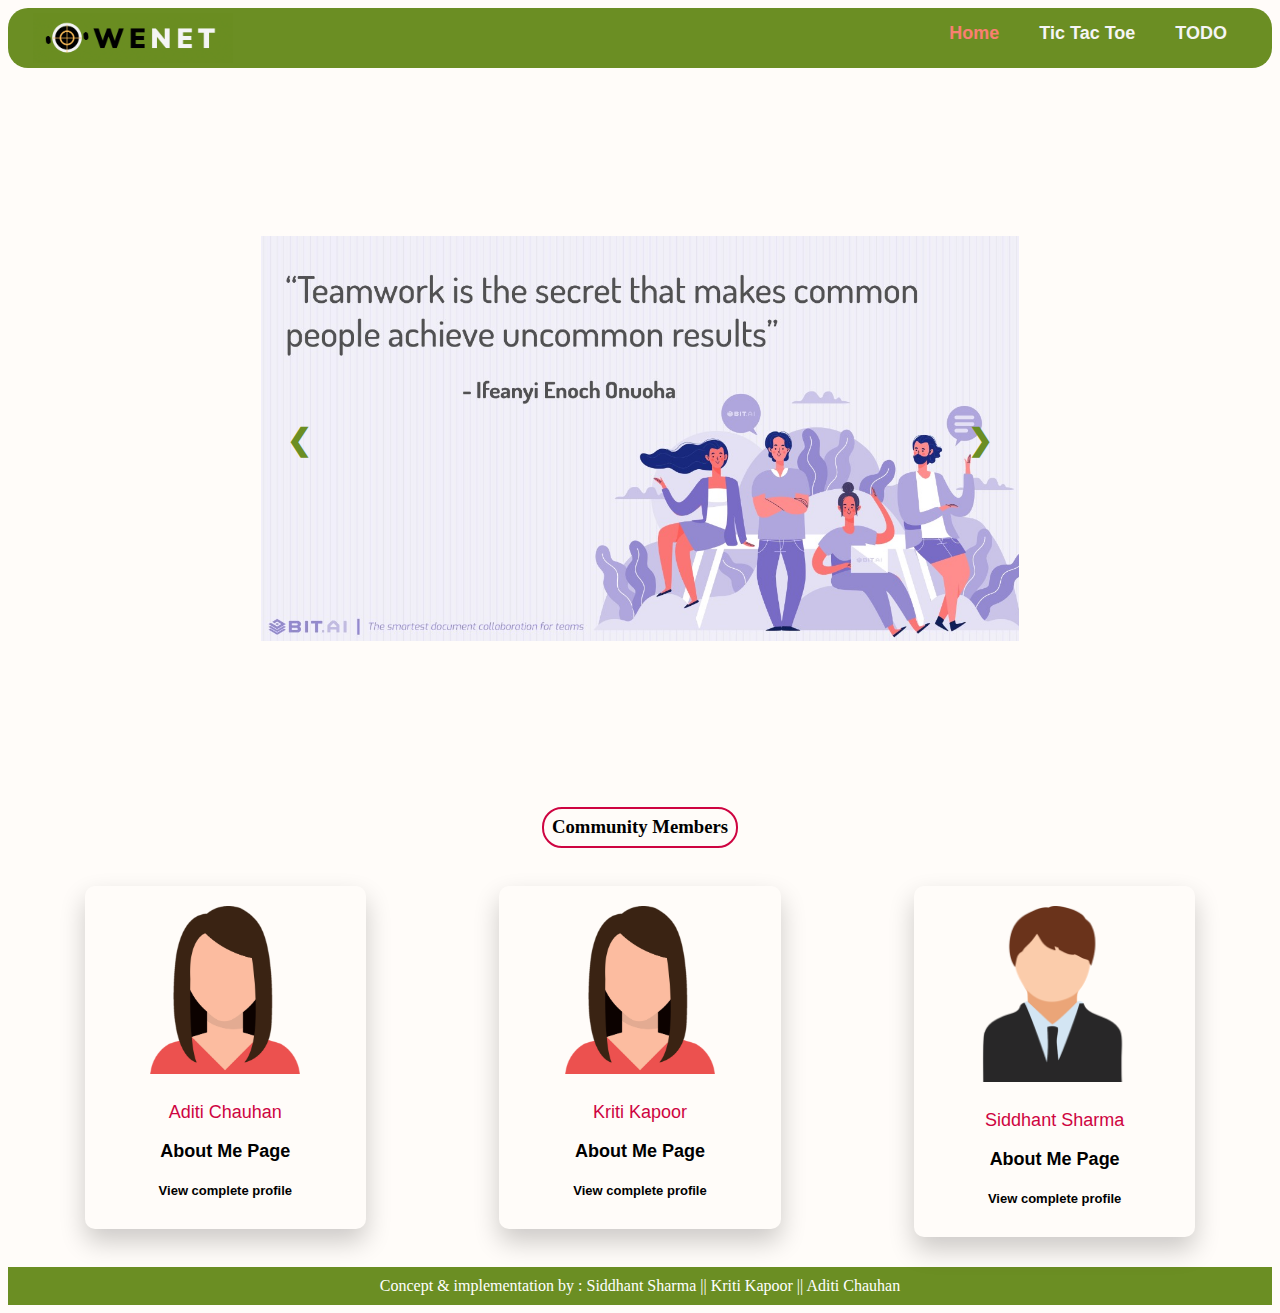
<file: index.html>
<!DOCTYPE html>
<html>
  <head>
    <title>Friends' Community</title>
    <link rel="stylesheet" href="style.css" />
  </head>
  <body onload="check()">
    <header>
      <nav class="navigation">
        <div class="logo">
          <img src="logo.gif" />
        </div>
        <div class="wPages">
          <ul>
            <li><a style="color: salmon" href="index.html">Home</a></li>
            <li><a href="events.html">Tic Tac Toe</a></li>
            <li><a href="game.html">TODO</a></li>
          </ul>
        </div>
      </nav>
      <div class="container">
        <div class="corousal">
          <div class="slide" id="p1"></div>
          <div class="slide" id="p2"></div>
          <div class="slide" id="p3"></div>
          <div class="slide" id="p4"></div>
          <div class="slide" id="p5"></div>
          <div class="slide" id="p6"></div>
          <div class="slide" id="p7"></div>
          <a class="prev" onclick="previousSlide(-1)">&#10094;</a>
          <a class="next" id="click1" onclick="nextSlide(1)">&#10095;</a>
        </div>
      </div>
      <script src="corousal.js"></script>
    </header>

    <main>
      <section class="teamHead">
        <h3>Community Members</h3>
      </section>
      <section class="team">
        <div class="member">
          <img src="pp_girl.png" />
          <p class="memName">Aditi Chauhan</p>
          <p class="prof">
            <a target="_blank" href="https://siddhant123456.github.io/myself/"
              >About Me Page</a
            >
          </p>
          <p>
            <a
              target="_blank"
              class="pLink"
              href="file:///D:/Development/Assignments/WebDev/Assignment_3/index.html"
              >View complete profile</a
            >
          </p>
        </div>
        <div class="member">
          <img src="pp_girl.png" />

          <p class="memName">Kriti Kapoor</p>
          <p class="prof">
            <a target="_blank" href="https://siddhant123456.github.io/myself/"
              >About Me Page</a
            >
          </p>
          <p>
            <a
              target="_blank"
              class="pLink"
              href="https://github.com/kritikapoor04"
              >View complete profile</a
            >
          </p>
        </div>
        <div class="member">
          <img src="pp_boy.png" />

          <p class="memName">Siddhant Sharma</p>
          <p class="prof">
            <a target="_blank" href="https://siddhant123456.github.io/myself/"
              >About Me Page</a
            >
          </p>
          <p>
            <a
              target="_blank"
              class="pLink"
              href="https://github.com/Siddhant123456"
              >View complete profile</a
            >
          </p>
        </div>
      </section>
    </main>
    <footer>
      Concept & implementation by : Siddhant Sharma || Kriti Kapoor || Aditi
      Chauhan
    </footer>
  </body>
</html>
</file>
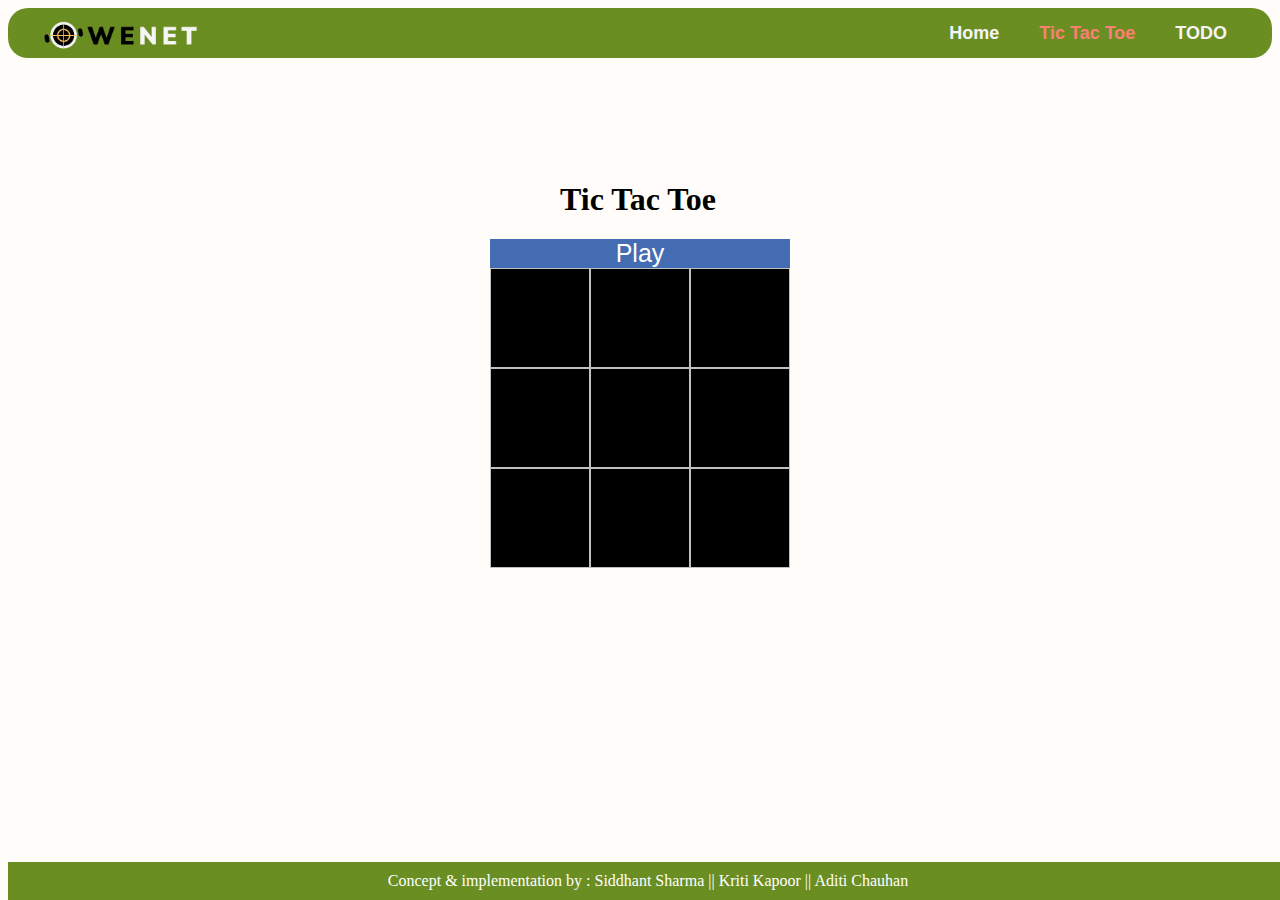
<file: events.html>
<!DOCTYPE html>
<html>
  <head>
    <title>Friends' Community</title>
    <link rel="stylesheet" href="eventStyle.css" />
  </head>
  <body>
    <header>
      <nav class="navigation">
        <div class="logo">
          <img src="logo.gif" />
        </div>
        <div class="wPages">
          <ul>
            <li><a href="index.html">Home</a></li>
            <li><a style="color: salmon" href="events.html">Tic Tac Toe</a></li>
            <li><a href="game.html">TODO</a></li>
          </ul>
        </div>
      </nav>
    </header>
    <main>
      <div class="container" id="main">
        <h1>Tic Tac Toe</h1>
        <span id="turn">Play</span>

        <div class="box" id="box1"></div>
        <div class="box" id="box2"></div>
        <div class="box" id="box3"></div>
        <div class="box" id="box4"></div>
        <div class="box" id="box5"></div>
        <div class="box" id="box6"></div>
        <div class="box" id="box7"></div>
        <div class="box" id="box8"></div>
        <div class="box" id="box9"></div>
      </div>

      <button id="btn1" onclick="replay()">Play Again</button>
    </main>
    <script src="games.js"></script>

    <footer>
      Concept & implementation by : Siddhant Sharma || Kriti Kapoor || Aditi
      Chauhan
    </footer>
  </body>
</html>
</file>
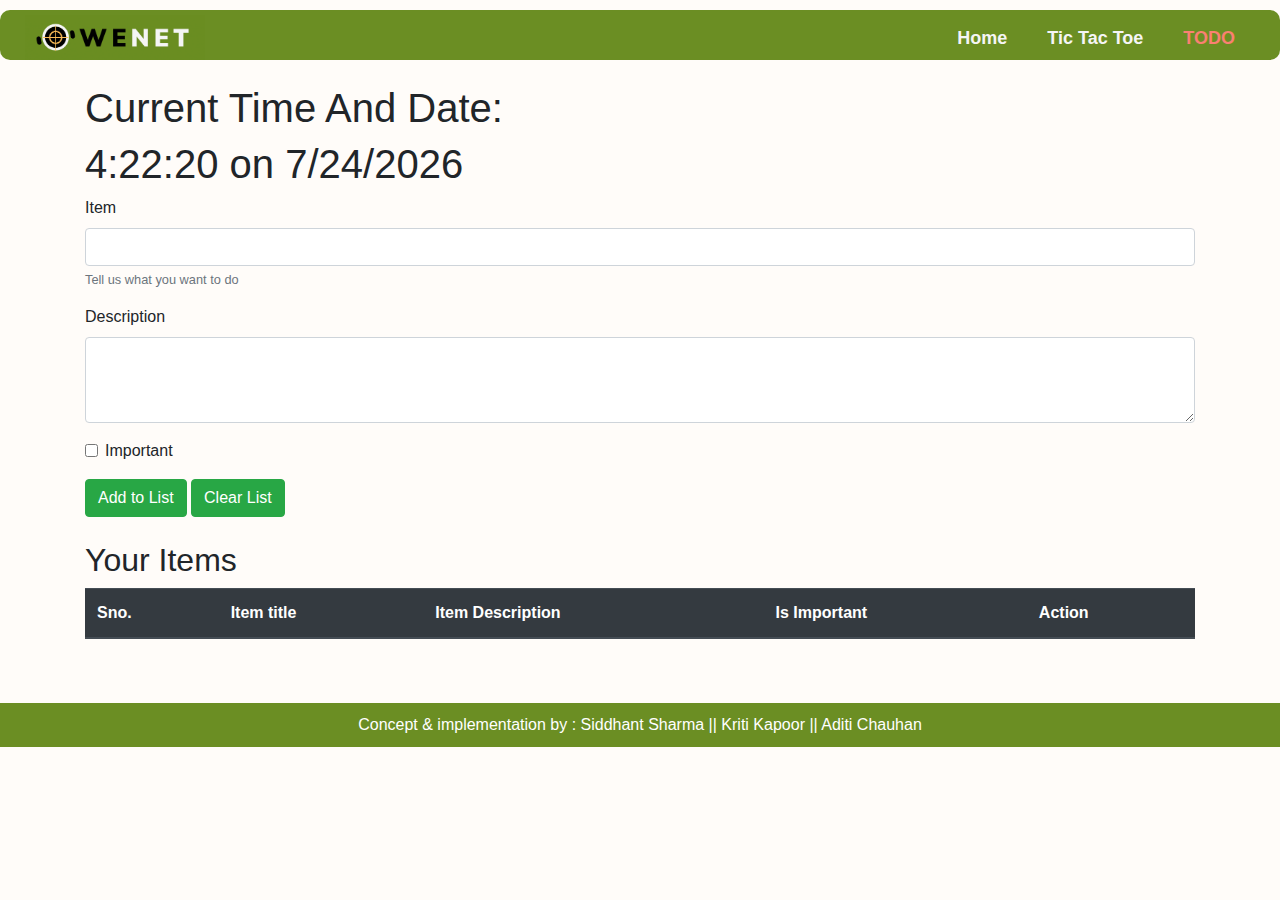
<file: game.html>
<!DOCTYPE html>
<html lang="en">
  <head>
    <meta charset="UTF-8" />
    <meta http-equiv="X-UA-Compatible" content="IE=edge" />
    <meta name="viewport" content="width=device-width, initial-scale=1.0" />
    <link
      rel="stylesheet"
      href="https://stackpath.bootstrapcdn.com/bootstrap/4.5.2/css/bootstrap.min.css"
      integrity="sha384-JcKb8q3iqJ61gNV9KGb8thSsNjpSL0n8PARn9HuZOnIxN0hoP+VmmDGMN5t9UJ0Z"
      crossorigin="anonymous"
    />

    <title>Todo list</title>
    <style>
      body {
        background-color: rgb(255, 252, 249);
      }

      .navigation {
        padding: 5px;
        background-color: #6b8e23;
        height: max-content;
        border-radius: 10px;
        height: 50px;
        display: flex;
        flex-wrap: nowrap;
        margin-top: 10px;
      }

      .logo {
        flex-grow: 1;
      }

      .logo img {
        display: block;
        margin-top: auto;
        margin-bottom: auto;
        width: 200px;
        padding-left: 20px;
      }

      ul {
        vertical-align: middle;
        list-style-type: none;
        margin: 0px;
        padding-right: 20px;
        display: flex;
        align-items: center;
        justify-content: flex-end;
      }

      ul li,
      a {
        padding: 10px;
        font-family: "Trebuchet MS", "Lucida Sans Unicode", "Lucida Grande",
          "Lucida Sans", Arial, sans-serif;
        font-weight: 800;
        font-size: large;
        color: whitesmoke;
        text-decoration-line: none;
      }
      footer {
        background-color: #6b8e23;
        color: white;
        text-align: center;
        height: fit-content;
        padding: 10px;
        position: relative;
        bottom: 0;
        margin-top: 5%;
        width: 100%;
      }
    </style>
  </head>
  <body>
    <nav class="navigation">
      <div class="logo">
        <img src="logo.gif" />
      </div>
      <div class="wPages">
        <ul>
          <li><a href="index.html">Home</a></li>
          <li><a href="events.html">Tic Tac Toe</a></li>
          <li><a style="color: salmon" href="#">TODO</a></li>
        </ul>
      </div>
    </nav>

    <div class="container my-4">
      <div class="time">
        <span id="clock"> </span>
      </div>
      <div class="form-group">
        <label for="exampleInputEmail1">Item</label>
        <input
          type="email"
          class="form-control"
          id="Name"
          aria-describedby="emailHelp"
        />
        <small id="emailHelp" class="form-text text-muted"
          >Tell us what you want to do</small
        >
      </div>
      <div class="form-group">
        <label for="exampleFormControlTextarea1">Description</label>
        <textarea class="form-control" id="Description" rows="3"></textarea>
      </div>
      <div class="form-group form-check">
        <input
          type="checkbox"
          class="form-check-input"
          id="Important"
          value="Yes"
        />
        <label class="form-check-label" for="exampleCheck1">Important</label>
      </div>
      <button type="submit" id="add" class="btn btn-success">
        Add to List
      </button>
      <button class="btn btn-success" onclick="clearStr()">Clear List</button>

      <div id="items" class="my-4">
        <h2>Your Items</h2>
        <table class="table">
          <thead class="thead-dark">
            <tr>
              <th scope="col">Sno.</th>
              <th scope="col">Item title</th>
              <th scope="col">Item Description</th>
              <th scope="col">Is Important</th>
              <th scope="col">Action</th>
            </tr>
          </thead>
          <tbody id="tbody"></tbody>
        </table>
      </div>
    </div>
    <footer>
      Concept & implementation by : Siddhant Sharma || Kriti Kapoor || Aditi
      Chauhan
    </footer>

    <script src="script.js"></script>
  </body>
</html>
</file>
<file: style.css>
body {
  background-color: rgb(255, 252, 249);
}

.navigation {
  padding: 5px;
  background-color: #6b8e23;
  height: max-content;
  border-radius: 20px;
  height: 50px;
  display: flex;
  flex-wrap: nowrap;
}

.logo {
  flex-grow: 1;
}

.logo img {
  display: block;
  margin-top: auto;
  margin-bottom: auto;
  width: 200px;
  padding-left: 20px;
}

.wPages {
  flex-grow: 1;
  display: table-cell;
}

ul {
  vertical-align: middle;
  list-style-type: none;
  margin: 0px;
  padding-right: 20px;
  display: flex;
  align-items: center;
  justify-content: flex-end;
}

ul li,
a {
  padding: 10px;
  font-family: "Trebuchet MS", "Lucida Sans Unicode", "Lucida Grande",
    "Lucida Sans", Arial, sans-serif;
  font-weight: 800;
  font-size: large;
  color: whitesmoke;
  text-decoration-line: none;
}

.container {
  width: 100%;
  height: 80vh;
  display: flex;
  align-items: center;
  justify-items: center;
}

.corousal {
  width: 60%;
  height: 60%;
  overflow: hidden;
  position: relative;
  margin: 0 auto;
}

.slide {
  width: 100%;
  height: 100%;
  animation: fade 1.5s;
  display: none;
  padding: 10px;
  text-align: center;
  align-items: center;
  justify-items: center;
  justify-content: center;
}

#p1 {
  background-image: url("p1.jpeg");
  background-size: contain;
  background-repeat: no-repeat;
  background-position-x: center;
  background-position-y: center;
}

#p2 {
  background-image: url("p2.jpeg");
  background-size: contain;
  background-repeat: no-repeat;
  background-position-x: center;
  background-position-y: center;
}

#p3 {
  background-image: url("p3.jpeg");
  background-size: contain;
  background-repeat: no-repeat;
  background-position-x: center;
  background-position-y: center;
}

#p4 {
  background-image: url("p4.jpeg");
  background-size: contain;
  background-repeat: no-repeat;
  background-position-x: center;
  background-position-y: center;
}

#p5 {
  background-image: url("p5.jpeg");
  background-size: contain;
  background-repeat: no-repeat;
  background-position-x: center;
  background-position-y: center;
}

#p6 {
  background-image: url("p6.jpeg");
  background-size: contain;
  background-repeat: no-repeat;
  background-position-x: center;
  background-position-y: center;
}

#p7 {
  background-image: url("p7.jpeg");
  background-size: contain;
  background-repeat: no-repeat;
  background-position-x: center;
  background-position-y: center;
}

@keyframes fade {
  from {
    opacity: 0.4;
  }
  to {
    opacity: 1;
  }
}

.prev,
.next {
  cursor: pointer;
  position: absolute;
  top: 50%;
  width: auto;
  margin-top: -22px;
  padding: 16px;
  color: #6b8e23;
  font-weight: bold;
  font-size: 30px;
  transition: 0.6s ease;
  border-radius: 0 3px 3px 0;
  user-select: none;
}

.prev {
  left: 10px;
}

.next {
  right: 10px;
}

.teamHead {
  width: max-content;
  margin-top: 10px;
  margin-left: auto;
  margin-right: auto;
  margin-bottom: 0px;
}

.teamHead h3 {
  padding: 7.5px;
  border: 2px solid rgb(206, 4, 65);
  border-radius: 20px;
}

.team {
  margin: 10px;
  display: flex;
  justify-content: space-around;
  flex-wrap: nowrap;
}

.member {
  margin: 20px;
  padding: 10px;
  width: 21%;
  height: fit-content;
  border-radius: 10px;
  box-shadow: 0 0.8rem 1.6rem 0 rgba(0, 0, 0, 0.2);
}

.member img {
  width: 150px;
  padding: 10px;
  display: block;
  margin-left: auto;
  margin-right: auto;
}

.memName {
  font-family: "Trebuchet MS", "Lucida Sans Unicode", "Lucida Grande",
    "Lucida Sans", Arial, sans-serif;
  font-size: large;
  font-weight: 500;
  text-align: center;
  color: rgb(206, 4, 65);
}

.pLink {
  display: block;
  text-align: center;
  color: black;
  font-size: small;
  font-family: "Trebuchet MS", "Lucida Sans Unicode", "Lucida Grande",
    "Lucida Sans", Arial, sans-serif;
  text-decoration: none;
  padding: 5px;
}

footer {
  background-color: #6b8e23;
  color: white;
  text-align: center;
  height: fit-content;
  padding: 10px;
}

.prof {
  text-align: center;
}
.prof a {
  color: black;
}
</file>
<file: eventStyle.css>
body {
  background-color: rgb(255, 252, 249);
}

* {
  box-sizing: border-box;
}

.navigation {
  padding: 5px;
  background-color: #6b8e23;
  height: max-content;
  border-radius: 20px;
  height: 50px;
  display: flex;
  flex-wrap: nowrap;
}

.logo {
  flex-grow: 1;
}

.logo img {
  display: block;
  margin-top: auto;
  margin-bottom: auto;
  width: 200px;
  padding-left: 20px;
}

.wPages {
  flex-grow: 1;
  display: table-cell;
}

ul {
  vertical-align: middle;
  list-style-type: none;
  margin: 0px;
  padding-right: 20px;
  display: flex;
  align-items: center;
  justify-content: flex-end;
}

ul li,
a {
  padding: 10px;
  font-family: "Trebuchet MS", "Lucida Sans Unicode", "Lucida Grande",
    "Lucida Sans", Arial, sans-serif;
  font-weight: 800;
  font-size: large;
  color: whitesmoke;
  text-decoration-line: none;
}

.container {
  width: 300px;
  overflow: hidden;
  margin: 50px auto 0 auto;
  margin-top: 8%;
}
.container h1 {
  padding-left: 70px;
}

.container span {
  width: 100%;
  display: block;
  text-align: center;
  font-family: sans-serif;
  color: #fff;
  font-size: 25px;
  background: #446cb3;
}

.container .box {
  float: left;
  width: 100px;
  height: 100px;
  background-color: black;
  border: 1px solid silver;

  color: silver;
  transition: all 0.25s ease-in-out;
  font-family: sans-serif;
  font-size: 85px;
  text-align: center;
  line-height: 100px;
  cursor: pointer;
}

.container .box:hover {
  background: rgba(0, 0, 0, 0.541);
  color: white;
}

button {
  background: #1c5f43;
  color: #fff;
  font-weight: bold;
  visibility: hidden;
  cursor: pointer;
  width: 200px;
  height: 40px;
  font-size: 22px;
  display: block;
  margin: 10px auto;
}

.win {
  background: #f9690e;
  color: #fff;
}

footer {
  background-color: #6b8e23;
  color: white;
  text-align: center;
  height: fit-content;
  padding: 10px;
  position: fixed;
  width: 100%;
  bottom: 0;
}
</file>
